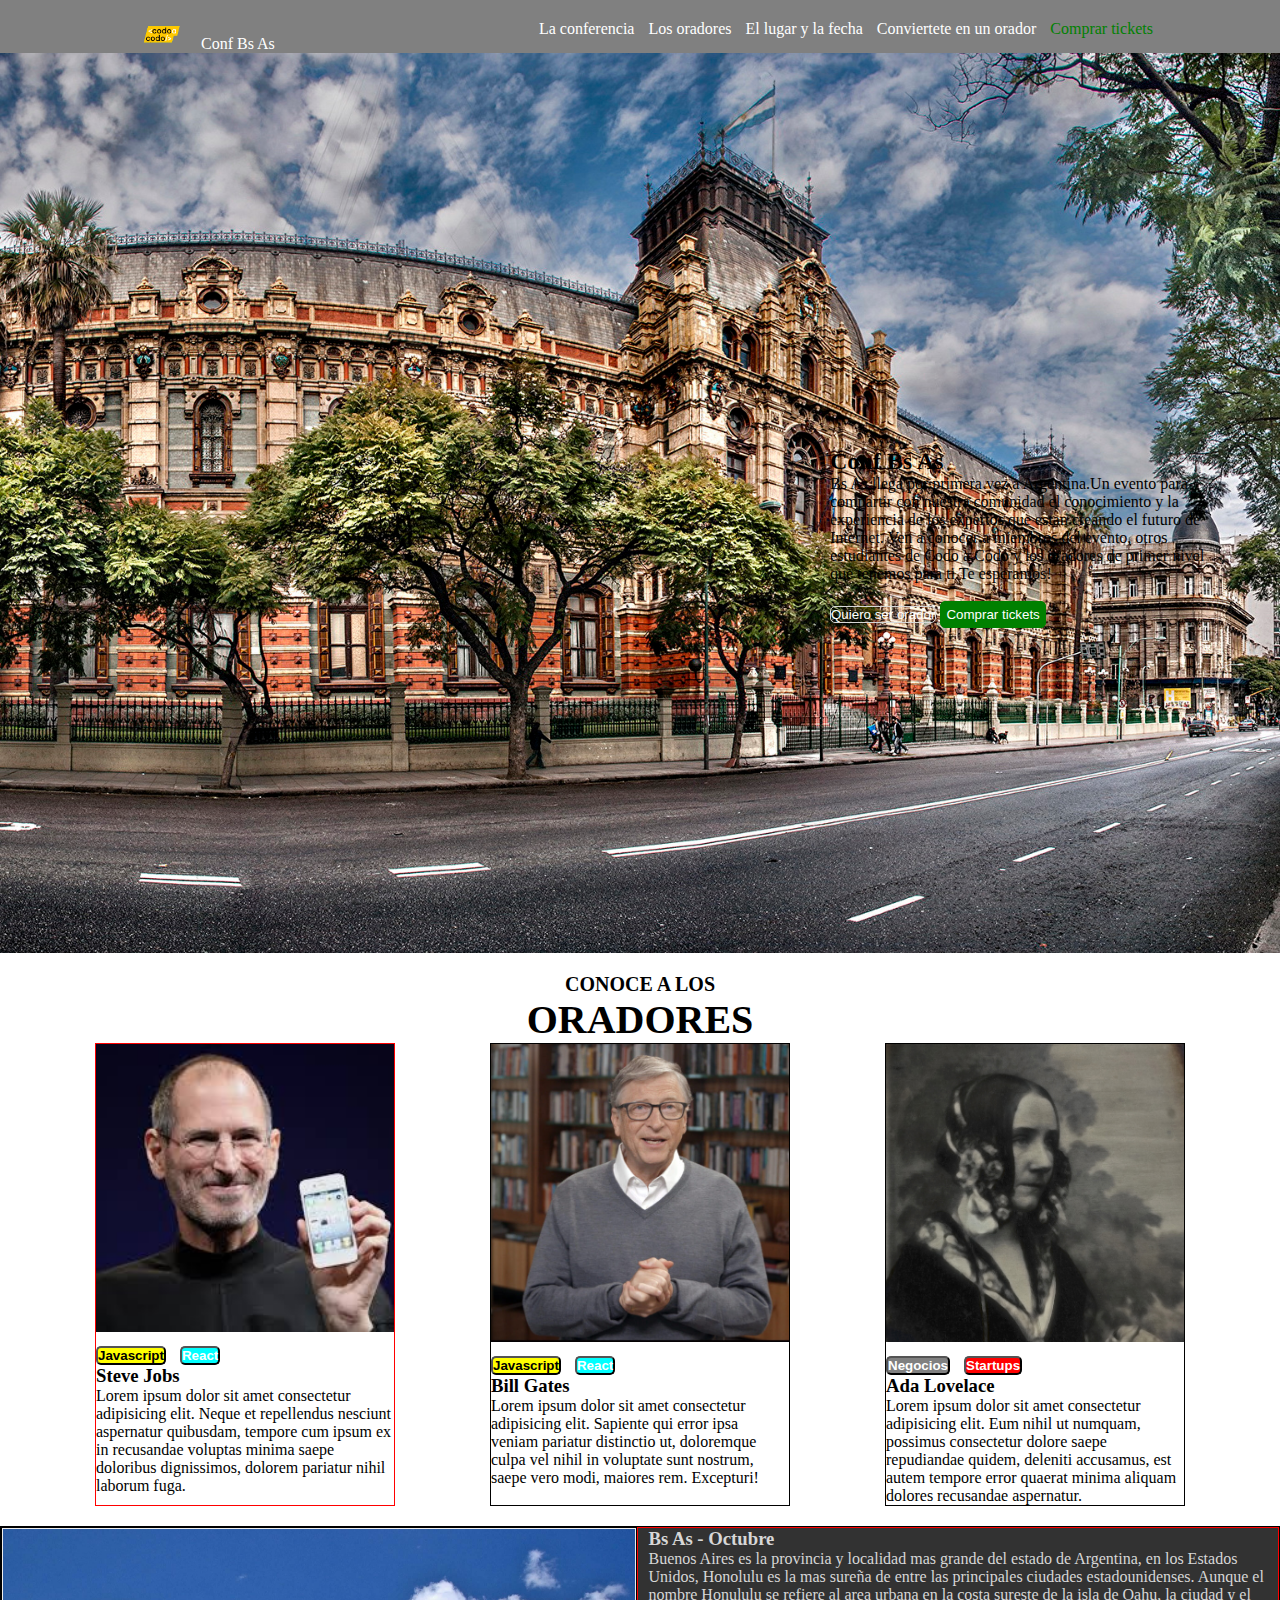
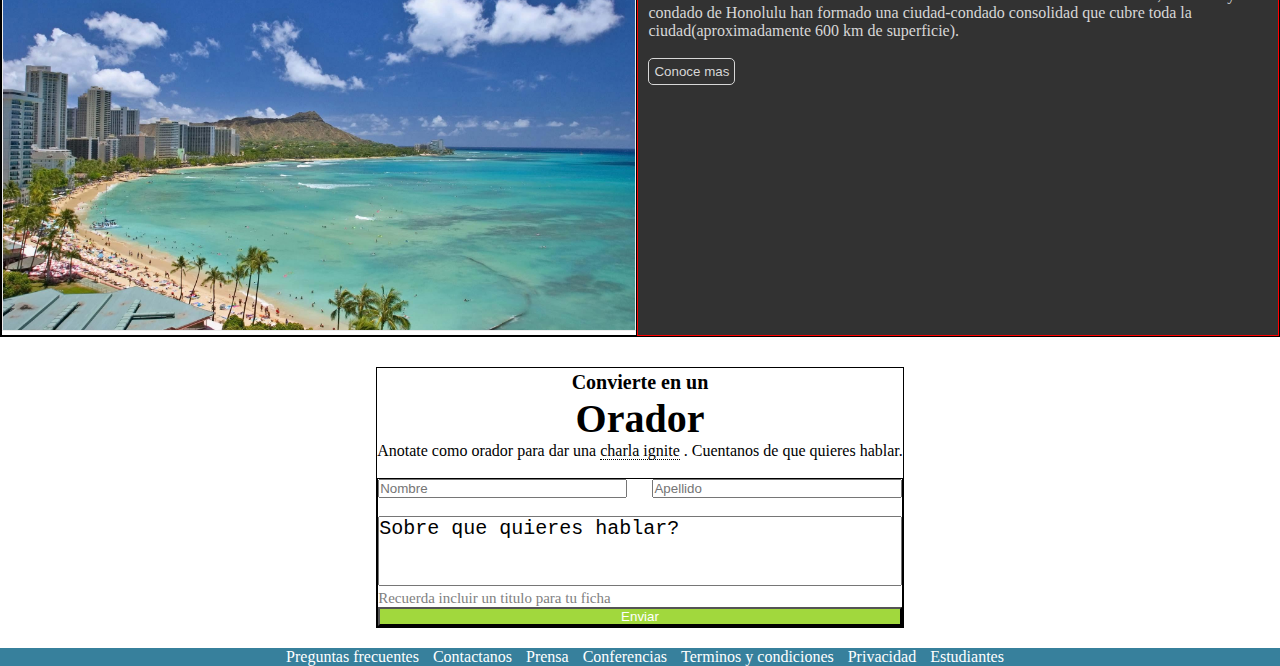
<file: index.html>
<!DOCTYPE html>
<html>

<head>
  <meta charset="UTF-8">
  <title>Codo a codo</title>
  <meta name="viewport" content="width=device-width, initial-scale=1">
  <meta name="keywords" content="conferencia,buenos aires">
  <meta name="description" content="Es una pagina de la ciudad de Buenos Aires,
 promocionando un evento de oratoria">
  <meta name="subject" content="Evento de oratoria en la ciudad de Buenos Aires">
  <link href="./estilo/style.css" rel="stylesheet">

  <script src="https://cdn.jsdelivr.net/npm/bootstrap@5.3.0-alpha3/dist/js/bootstrap.bundle.min.js"
    integrity="sha384-ENjdO4Dr2bkBIFxQpeoTz1HIcje39Wm4jDKdf19U8gI4ddQ3GYNS7NTKfAdVQSZe"
    crossorigin="anonymous"></script>
  <link href="https://cdn.jsdelivr.net/npm/bootstrap@5.3.0-alpha3/dist/css/bootstrap.min.css" rel="stylesheet"
    integrity="sha384-KK94CHFLLe+nY2dmCWGMq91rCGa5gtU4mk92HdvYe+M/SXH301p5ILy+dN9+nJOZ" crossorigin="anonymous">

</head>

<body>
  <header>
    <div class="navbar">
      <ul class="lista1">

        <div>
          <li><a href="#"> <img src="./imagenes/codoacodo.png" width="50px"></a></li>
          <li><span style="color:white">Conf Bs As</span></li>
        </div>
 <div>
          <li><a href="#" class="active">La conferencia</a></li>
          <li><a href="#">Los oradores</a></li>
          <li><a href="#">El lugar y la fecha</a></li>
          <li><a href="#">Conviertete en un orador</a></li>
          <li><a href="#" class="comprar">Comprar tickets</a></li>
        </div>
</ul>

    </div>


 <div class=" fondoBsAs">

      <div style="width: 400px;">
        <h2>Conf Bs As</h2>
        <p>Bs As llega por primera vez a Argentina.Un evento para compartir con nuestra comunidad
          el conocimiento y la experiencia de los expertos que estan creando el futuro de Internet. Ven a
          conocer a miembros del evento, otros estudiantes de Codo a Codo y los oradores de primer nivel
          que tenemos para ti.Te esperamos!
        </p>
        <br>
        <button class="boton4">
          Quiero ser orador
        </button>
        <button class="boton5">
          Comprar tickets
        </button>
      </div>

    </div>


  </header>


  <section>

    <article style="margin:20px 0 20px 0;">
      <h3 style="text-align: center; font-size:20px;">CONOCE A LOS <br><span style="font-size:40px;">ORADORES</span>
      </h3>
      <article class="carttas">
<div class="cuadro" style="border:solid red 1px">
          <img src="./imagenes/steve.jpg" width="100%">
          <div style="margin:10px 0 0 0">
            <button class="boton1">
              <strong>Javascript</strong>
            </button>
            <button class="botton" style="color:white">
              <strong>React</strong>
            </button>
          </div>
          <h3>Steve Jobs</h3>
          <p style="width:100%">Lorem ipsum dolor sit amet consectetur adipisicing elit. Neque et repellendus nesciunt
            aspernatur quibusdam,
            tempore cum ipsum ex in recusandae
            voluptas minima saepe doloribus dignissimos, dolorem pariatur nihil laborum fuga.</p>
        </div>

        <div class="cuadro">
          <img src="./imagenes/bill.jpg" width="100%">
          <div style="margin:10px 0 0 0">
            <button class="boton1">

              <strong>Javascript</strong>
            </button>
            <button class="botton" style="color:white">
              <strong>React</strong>
            </button>
          </div>
          <h3>Bill Gates</h3>
          <p style="width:100%">Lorem ipsum dolor sit amet consectetur adipisicing elit. Sapiente qui error ipsa veniam
            pariatur distinctio ut,
            doloremque culpa vel nihil in voluptate sunt nostrum, saepe vero modi, maiores rem. Excepturi!</p>
        </div>

        <div class="cuadro">
          <img src="./imagenes/ada.jpeg" width="100%">
          <div style="margin:10px 0 0 0">
            <button class="boton2" style="color:white">
              <strong>Negocios</strong>
            </button>
            <button class="boton3" style="color:white">
              <strong>Startups</strong>
            </button>
          </div>
          <h3>Ada Lovelace</h3>
          <p style="width:100%">Lorem ipsum dolor sit amet consectetur adipisicing elit. Eum nihil ut numquam, possimus
            consectetur dolore saepe repudiandae quidem,
            deleniti accusamus, est autem tempore error quaerat minima aliquam dolores recusandae aspernatur.</p>
        </div>
</article>
</article>

<article class="ultimoArticulo">
      <article style=" width:100%;border: 1px solid black;"><img src="./imagenes/honolulu.jpg"
          alt="Imagen de la playa de Honolulu" width="100% " class="imagen"></article>
      <article class="fondo" style="width:100%;border: 1px solid red;">
        <h3>Bs As - Octubre</h3>
        <div>
          <p>Buenos Aires es la provincia y localidad mas grande del estado de Argentina,
            en los Estados Unidos, Honolulu es la mas sureña de entre las principales ciudades estadounidenses.
            Aunque el nombre Honululu se refiere al area urbana en la costa sureste de la isla de Oahu, la ciudad y el
            condado
            de Honolulu han formado una ciudad-condado consolidad que cubre toda la ciudad(aproximadamente 600 km de
            superficie).
          </p>
          <br>
          <button class="boton">Conoce mas</button>
        </div>

      </article>
    </article>

    <div class="contenedor">

      <article class="formulario">
        <h2 style="text-align: center; "><span style="font-size: 20px;"> Convierte en un</span> <br><strong><span
              style="font-size: 40px;">Orador</span> </strong></h2>
        <p>Anotate como orador para dar una <span style="border-bottom:1px dotted black;">charla ignite</span> .
          Cuentanos de que quieres hablar.</p>
        <br>
<form class="forrm">
          <div class="entradas">

            <input class="entrada" type="text" id="fname" name="firstname" placeholder="Nombre">

            <input class="entrada1" type="text" id="lname" name="lastname" placeholder="Apellido">

          </div>
          <br>
          <textarea class="areaTexto">Sobre que quieres hablar?</textarea>
          <p style="font-size: 15px; color:grey;">Recuerda incluir un titulo para tu ficha</p>
          <input type="submit" value="Enviar" class="but">
        </form>
</article>
</div>
  </section>


  <footer>
 <ul>
<li>
        <a href="#">
          Preguntas frecuentes
        </a>
      </li>
      <li>
        <a href="#">
          Contactanos
        </a>
      </li>
      <li>
        <a href="#">
          Prensa
        </a>
      </li>
      <li>
        <a href="#">
          Conferencias
        </a>
      </li>
      <li>
        <a href="#">
          Terminos y condiciones
        </a>
      </li>
      <li>
        <a href="#">
          Privacidad
        </a>
      </li>
      <li>
        <a href="#">
          Estudiantes
        </a>
      </li>
</ul>
</footer>
</body>
</html>
</file>
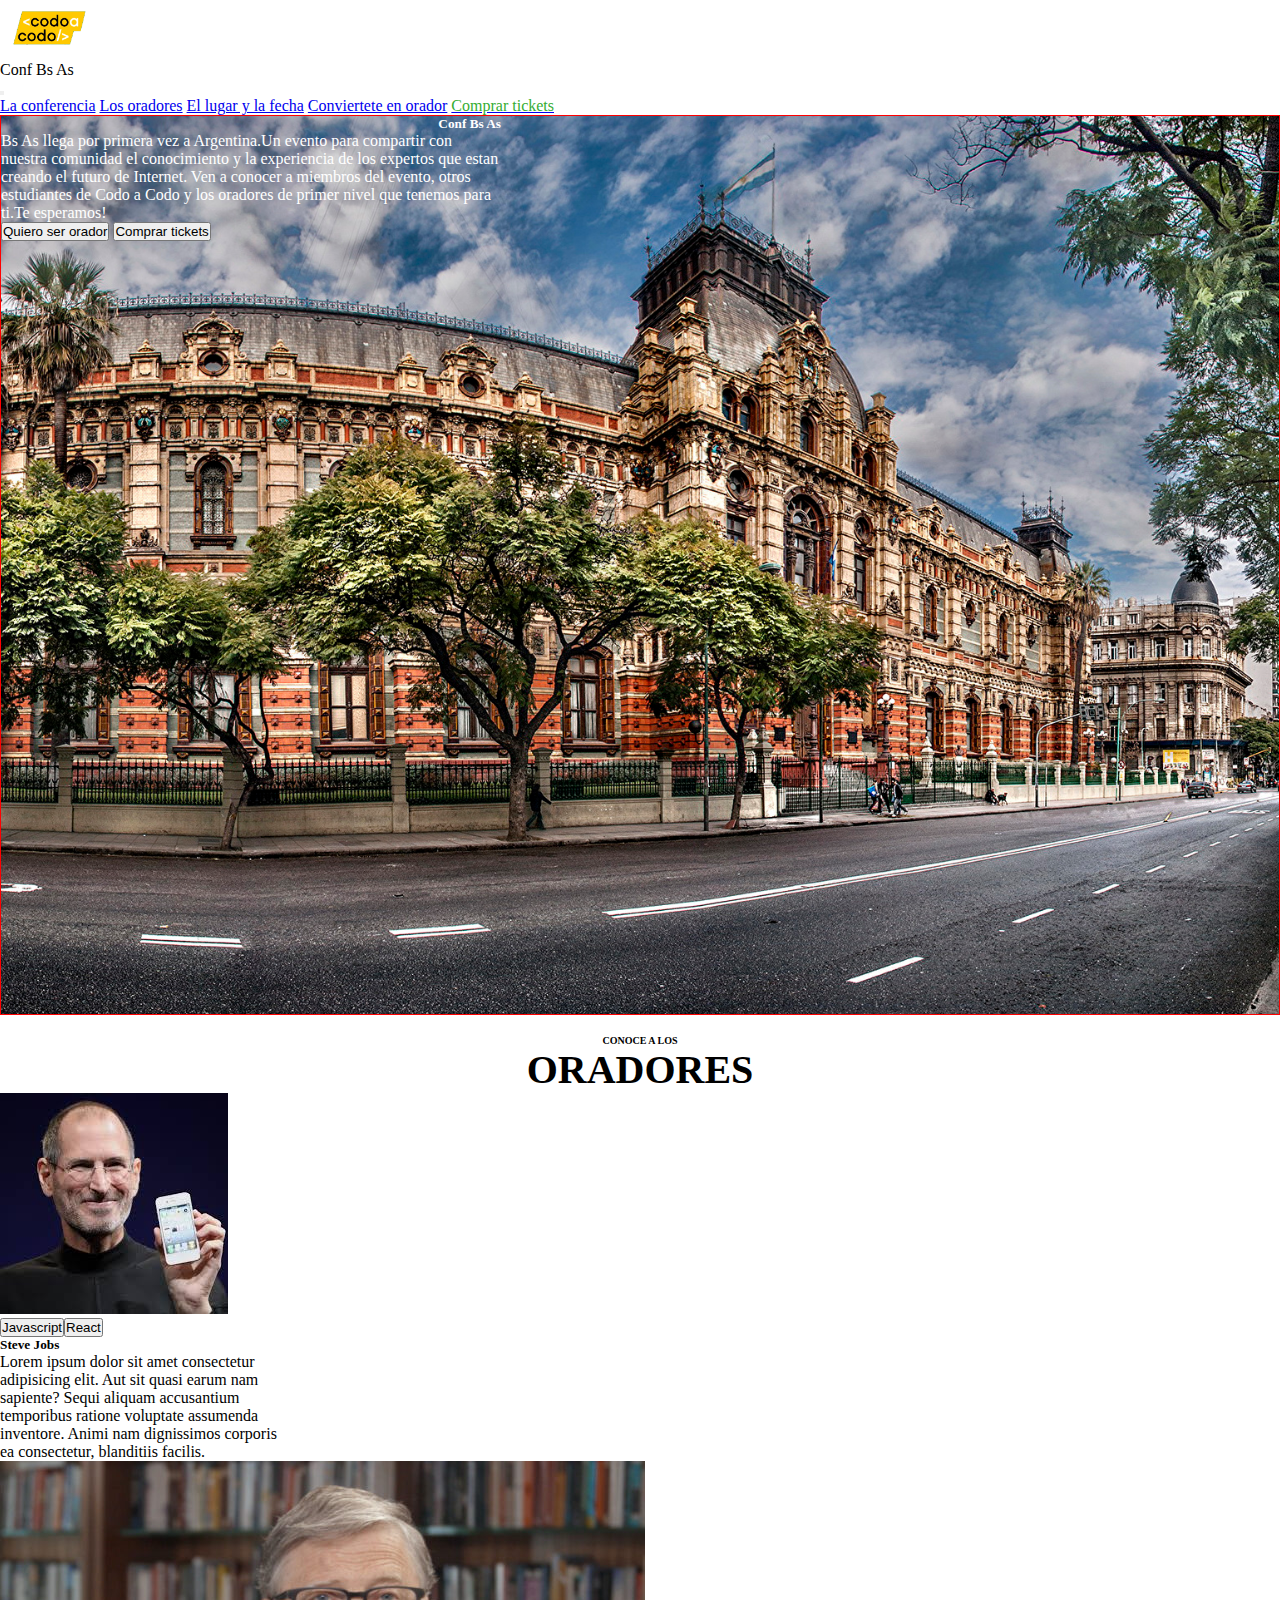
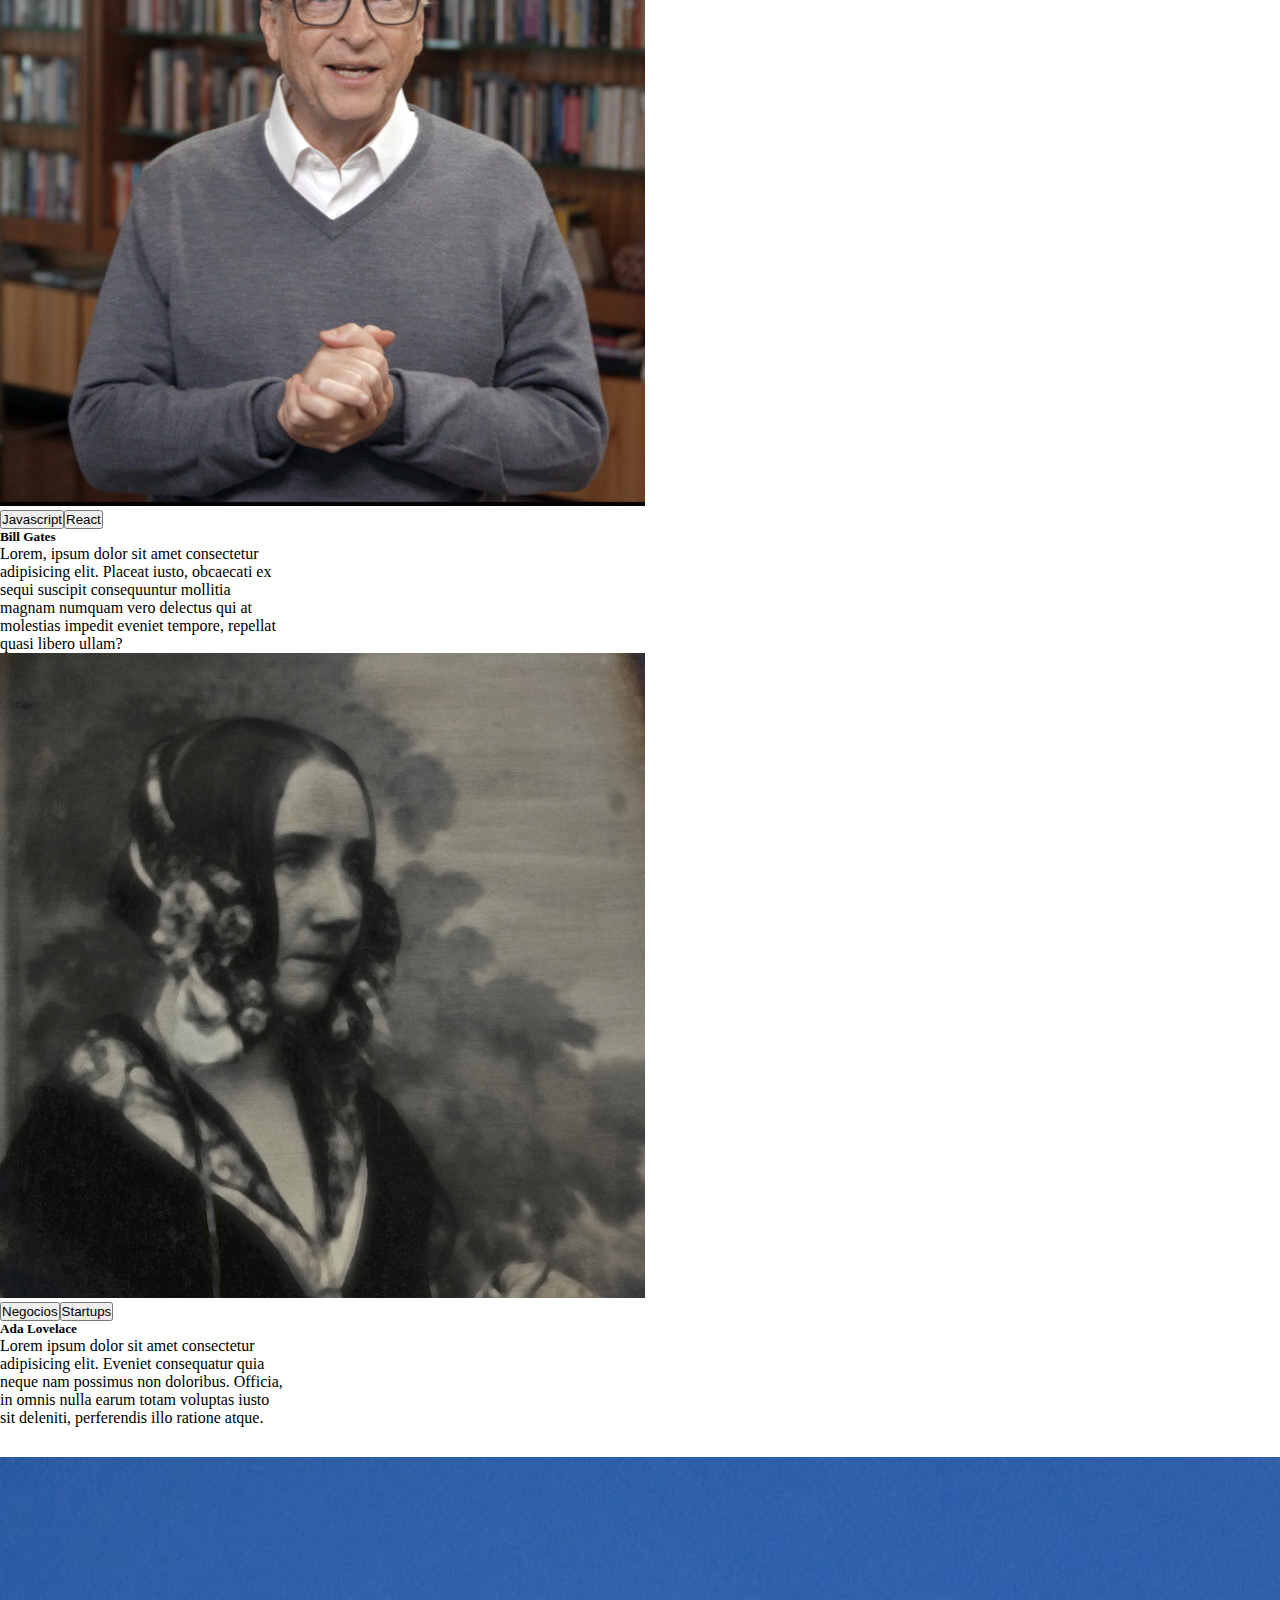
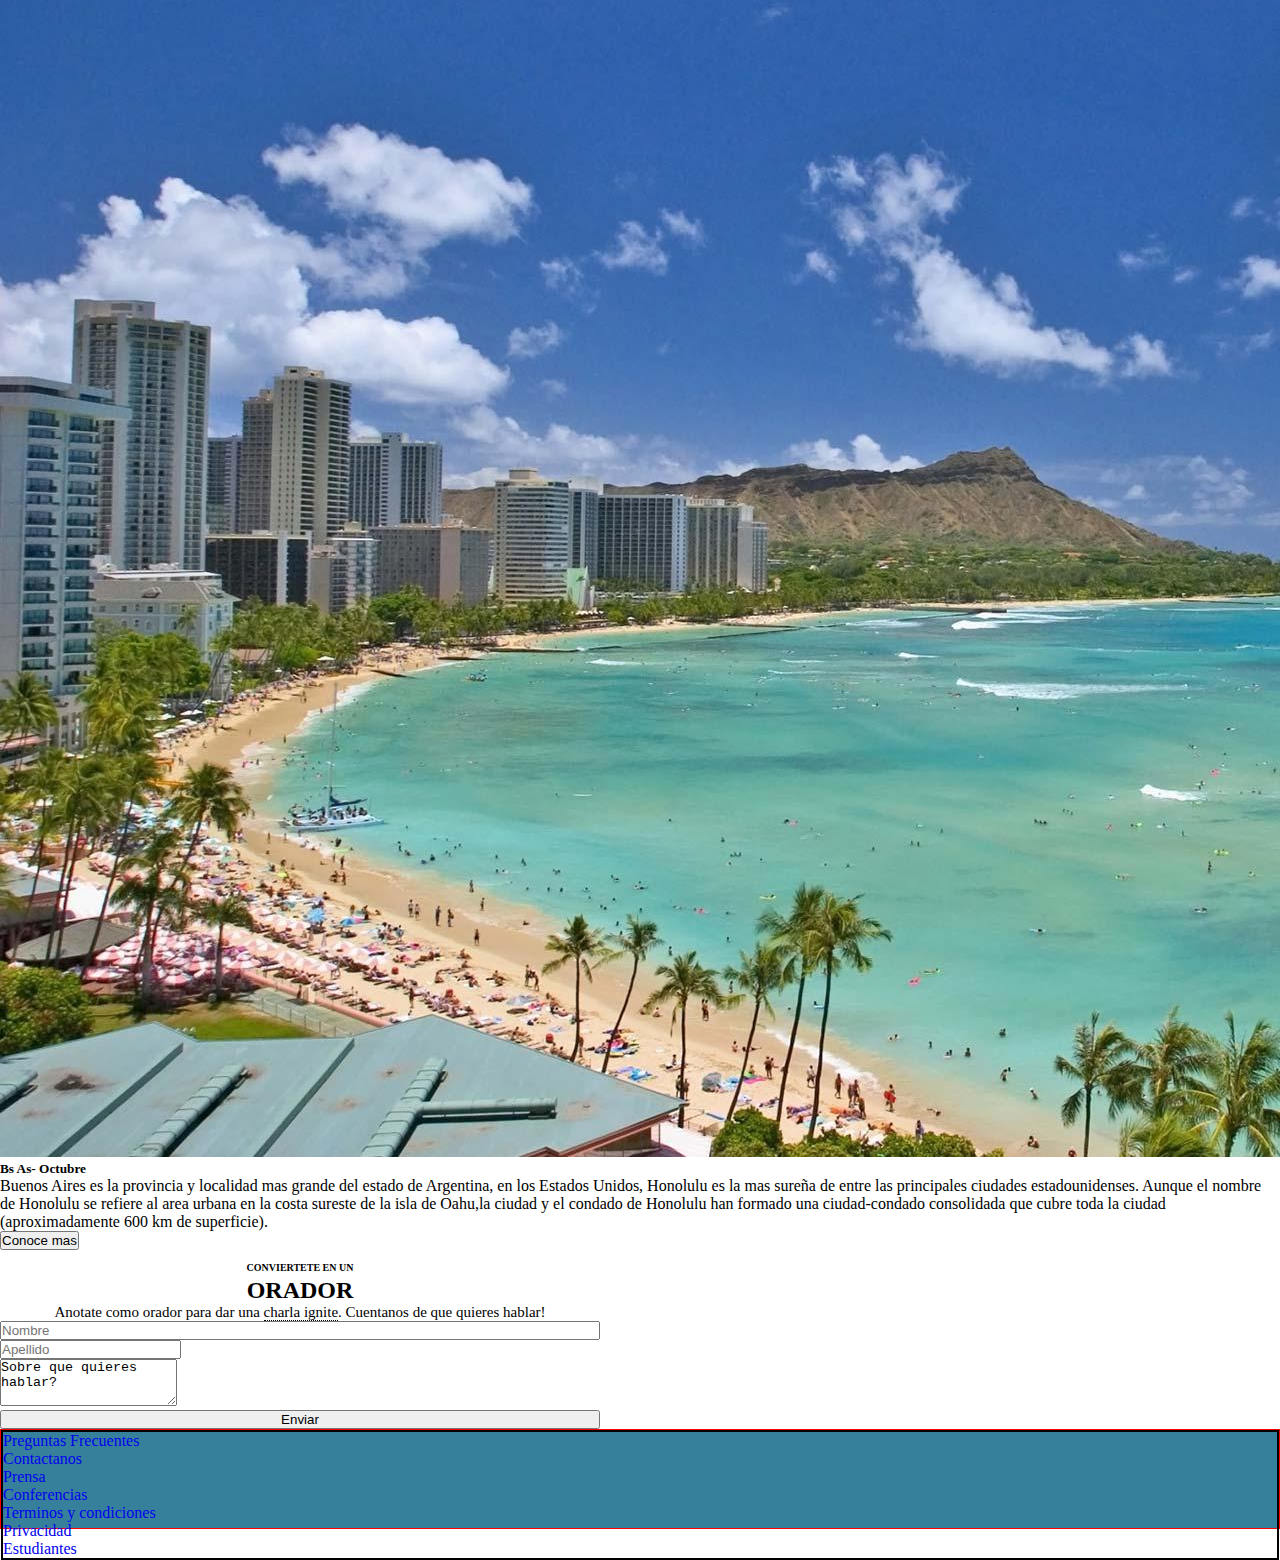
<file: boot/index.html>
<!DOCTYPE html>
<html>

<head>
  <meta charset="UTF-8">
  <title>Codo a codo</title>
  <meta name="viewport" content="width=device-width, initial-scale=1">
  <meta name="keywords" content="conferencia,buenos aires">
  <meta name="description" content="Es una pagina de la ciudad de Buenos Aires,
       promocionando un evento de oratoria">
  <meta name="subject" content="Evento de oratoria en la ciudad de Buenos Aires">
  <link href="./estilo/style.css" rel="stylesheet">
  <script src="https://cdn.jsdelivr.net/npm/bootstrap@5.3.0-alpha3/dist/js/bootstrap.bundle.min.js"
    integrity="sha384-ENjdO4Dr2bkBIFxQpeoTz1HIcje39Wm4jDKdf19U8gI4ddQ3GYNS7NTKfAdVQSZe"
    crossorigin="anonymous"></script>
  <link href="https://cdn.jsdelivr.net/npm/bootstrap@5.3.0-alpha3/dist/css/bootstrap.min.css" rel="stylesheet"
    integrity="sha384-KK94CHFLLe+nY2dmCWGMq91rCGa5gtU4mk92HdvYe+M/SXH301p5ILy+dN9+nJOZ" crossorigin="anonymous">

</head>

<body>

  <header>

    <nav class="navbar navbar-expand-lg bg-body-tertiary bg-dark fixed-top" data-bs-theme="dark">
      <div class="container-fluid">
        <a class="navbar-brand" href="#"><img src="./imagenes/codoacodo.png" width="100px"></a>
        <p class="navbar-brand">Conf Bs As</p>
        <button class="navbar-toggler" type="button" data-bs-toggle="collapse" data-bs-target="#navbarNavAltMarkup"
          aria-controls="navbarNavAltMarkup" aria-expanded="false" aria-label="Toggle navigation">
          <span class="navbar-toggler-icon"></span>
        </button>
        <div class="collapse navbar-collapse" id="navbarNavAltMarkup">
          <div class="navbar-nav itemsNav">
            <a class="nav-link active" aria-current="page" href="#">La conferencia</a>
            <a class="nav-link" href="#">Los oradores</a>
            <a class="nav-link" href="#">El lugar y la fecha</a>
            <a class="nav-link " href="#">Conviertete en orador</a>
            <a class="nav-link me-2" href="#"><span style="color: rgba(52,173,50,1);">Comprar tickets</span></a>
          </div>
        </div>
      </div>
    </nav>

    <div class="container-fluid imagen d-flex justify-content-end align-items-end">
      <div style="width: 500px;" class="mb-3">
        <h5 style="text-align: end; color:white">Conf Bs As</h5>
        <p style="color:white" class="text-end">Bs As llega por primera vez a Argentina.Un evento para compartir con nuestra comunidad
          el conocimiento y la experiencia de los expertos que estan creando el futuro de Internet. Ven a
          conocer a miembros del evento, otros estudiantes de Codo a Codo y los oradores de primer nivel
          que tenemos para ti.Te esperamos! </p>
          <div class="d-flex justify-content-end">
            <button class="btn btn-outline-primary">
          Quiero ser orador
        </button>
        <button class="ms-3 btn btn-success">Comprar tickets
        </button>
          </div>
        
      </div>

      <div>

  </header>

  <section>
    <article class="oradores">
      <h3 style="text-align: center; font-size:10px;">CONOCE A LOS  <br><span style="font-size:40px;">ORADORES</span></h3>
      <div class="container">
        <div class="row">
          <div class="col-md-4">
            <div class="card" style="width: 18rem;">
              <img src="./imagenes/steve.jpg" class="card-img-top" alt="...">
              <div class="card-body">
                <div class="etiqueta">
                  <button class="btn btn-warning ">Javascript</button>
                  <button class="btn btn-primary ms-3">React</button>
                </div>
                <h5 class="card-title">Steve Jobs</h5>
                <p class="card-text">Lorem ipsum dolor sit amet consectetur adipisicing elit.
                  Aut sit quasi earum nam sapiente? Sequi aliquam accusantium temporibus ratione
                  voluptate assumenda inventore. Animi nam dignissimos corporis ea consectetur, blanditiis facilis.</p>

              </div>
            </div>
          </div>
          <div class="col-md-4">
            <div class="card" style="width: 18rem;">
              <img src="./imagenes/bill.jpg" class="card-img-top" alt="...">
              <div class="card-body">
                <div class="etiqueta">
                  <button class="btn btn-warning ">Javascript</button>
                  <button class="btn btn-primary ms-3">React</button>
                </div>
                <h5 class="card-title">Bill Gates</h5>
                <p class="card-text">Lorem, ipsum dolor sit amet consectetur adipisicing elit.
                  Placeat iusto, obcaecati ex sequi suscipit consequuntur mollitia magnam numquam
                  vero delectus qui at molestias impedit eveniet tempore, repellat quasi libero ullam?</p>

              </div>
            </div>

          </div>



          <div class="col-md-4">

            <div class="card" style="width: 18rem;">
              <img src="./imagenes/ada.jpeg" class="card-img-top" alt="...">
              <div class="card-body">
                <div class="etiqueta">
                  <button class="btn btn-secondary" >Negocios</button>
                  <button class="btn btn-danger ms-3" >Startups</button>
                </div>
                <h5 class="card-title" >Ada Lovelace</h5>
                <p class="card-text">Lorem ipsum dolor sit amet consectetur adipisicing elit.
                  Eveniet consequatur quia neque nam possimus non doloribus. Officia, in omnis
                  nulla earum totam voluptas iusto sit deleniti, perferendis illo ratione atque.</p>

              </div>
            </div>
          </div>


        </div>



      </div>







    </article>

    <article>

      <div class="card mb-3" style="max-width:auto">
        <div class="row g-0">
          <div class="col-md-6">
            <img src="./imagenes/honolulu.jpg" class="img-fluid rounded-start" alt="...">
          </div>
          <div class="col-md-6 text-bg-dark">
            <div class="card-body ">
              <h5 class="card-title ">Bs As- Octubre</h5>
              <p class="card-text ">Buenos Aires es la provincia y localidad mas grande del estado de Argentina,
                en los Estados Unidos, Honolulu es la mas sureña de entre las principales ciudades estadounidenses.
                Aunque el nombre de Honolulu se refiere al area urbana en la costa sureste de la isla de Oahu,la ciudad
                y el condado de Honolulu han formado una ciudad-condado consolidada que cubre toda la ciudad
                (aproximadamente 600 km de superficie).
              </p>
              <button class=" text-bg-dark border-tertiary-subtle rounded-2">Conoce mas</button>
            </div>
          </div>
        </div>
      </div>

    </article>


    <article class="mb-3">







      <div class="container-fluid">

        <div class="row">

          <div class="d-flex justify-content-center">

            <form style="width:600px">
              <h2 style="text-align: center;"><spam style="font-size: 10px;">CONVIERTETE EN UN</spam> <br>ORADOR</h2>
              <p style="font-size: 15px; text-align: center;">Anotate como orador para dar una <span style="border-bottom:1px dotted black;">charla ignite</span>. Cuentanos de que quieres hablar!</p>

              <div class="d-flex flex-row">


                <input type="text" id="entradaNombre" class="form-control me-3" placeholder="Nombre" style="width:100%">




                <input type="text" id="entradaApellido" class="form-control" placeholder="Apellido">




              </div>

              <div class="mb-3 mt-3">

                <textarea class="form-control" id="exampleFormControlTextarea1"
                  rows="3">Sobre que quieres hablar?</textarea>
              </div>
              <button type="submit" class="btn btn-success"style="width:100%">Enviar</button>

            </form>

          </div>


        </div>



      </div>





    </article>


  </section>


  <footer class="d-flex justify-content-center " style="border:1px solid red; height: 100px;  background-color: rgba(55,128,156,1);" >
    <ul style="border:solid black 1px">


      <div class="container-fluid" style="border:solid black 1px">

        <div class="row">


          <div class="col md">
            <li><a href="#" class="text-white">Preguntas Frecuentes</a></li>
          </div>
          <div class="col md">
            <li><a href="#" class="text-white">Contactanos</a></li>
          </div>
          <div class="col md">
            <li><a href="#" class="text-white">Prensa</a></li>
          </div>
          <div class="col md">
            <li><a href="#" class="text-white">Conferencias</a></li>
          </div>
          <div class="col md">
            <li><a href="#" class="text-white">Terminos y condiciones</a></li>
          </div>
          <div class="col md">
            <li><a href="#" class="text-white">Privacidad</a></li>
          </div>
          <div class="col md">
            <li><a href="#" class="text-white">Estudiantes</a></li>
          </div>










        </div>

      </div>


    </ul>


  </footer>


</body>



</html>
</file>
<file: estilo/style.css>
*{
box-sizing: border-box;
padding: 0;
margin:0;



}



.ultimoArticulo{

/*height:350px;*/
border: solid black 1px;
display: inline-flex;


}

@media screen and (max-width:998px){
    .ultimoArticulo{

display:block;


    }
    
}

.fondo{
background-color:rgba(50,50,50,1);
color:rgba(215, 215, 215, 1);
padding-left: 10px;
font-family: 'Times New Roman', Times, serif;
border:1px ridge;
}

.imagen{
border:1px ridge;


}


.boton{

    background-color:rgba(50,50,50,1);
    color:rgba(215, 215, 215, 1);
    padding: 5px;
    border:1px solid rgba(215, 215, 215, 1);
    border-radius: 5px;
    cursor: pointer;
}

.boton:hover{
background-color: grey;


}


.formulario{

border:solid black 1px;

align-items: center;
margin-bottom: 20px;
margin-top: 30px;
}

.forrm{

    border:solid black 1px;
    
    
}

.contenedor{

display: flex;
justify-content: center;

}


footer{
   
    display: flex;
    align-items: center;
    justify-content: space-around;
    background-color: rgba(55,128,156,1);
}

footer a{
    text-decoration: none;
    color:rgba(215, 215, 215, 1);

}

.but{

width:100%;
color:white;
background-color:rgba(161,216,61,1) ;


}



.centrado{

display: flex;
justify-content: center;

}



.etiqueta{

    display: flex;
    
    
    
}


.items{

    display:flex;
    justify-content: flex-end;
}

.itemsNav{

margin-left: 400px;

}

.lista{


    border:1px solid black;
    display: flex;
    justify-content: flex-end;
}

.botton{
background-color:aqua;
margin-left: 10px;
border-radius: 5px;
    cursor: pointer;
}


.areaTexto{

width: 100%;
resize: none;
height: 70px;
font-size: 20px;

}


.entrada{


    width: 50%;
}

.entradas{

display: flex;


}

.entrada1{

width: 50%;
margin-left: 25px;

}

.oradores{

margin: 20px 0 30px 0 ;

}

.unicoItem{
box-sizing: border-box;
margin-top: 10px;
color: green;
text-decoration: none;

}

.boton1{

background-color: yellow;
border-radius: 5px;
    cursor: pointer;

}

.boton2{

background-color: gray;
border-radius: 5px;
    cursor: pointer;
}

.boton3{
    margin-left: 10px;

    background-color: red;
    border-radius: 5px;
    cursor: pointer;
}
.boton4{

background-color: transparent;
color:white;
border:1px solid rgba(215, 215, 215, 1);
border-radius: 5px;

}
.boton5{
background-color: green;
color:white;
border-radius: 5px;
border:1px solid green;
cursor: pointer;
padding: 5px;


}

.lista1{


list-style-type: none;
display:flex;
justify-content: space-around;



}


.items1{

display: flex;
justify-content: space-around;

}


.items2{

display:flex;
justify-content: space-evenly;
border:solid black 1px;
}

.navbar{
background-color: grey;

padding:20px 0 0 0;

}


.fondoBsAs{

    background-image: url(../imagenes/ba1.jpg);
    height:900px;
    background-size: cover;
    background-position: center;
    position: relative;
    display: flex;
    align-items: self-end;
    justify-content: flex-end;
    padding: 0 50px 325px 0;


}





.texto{
border:1px solid black;
width:600px;
height: 300px;
color:black;

}


.cuadro{

display:block;
border:1px solid black;
width: 300px;
}



ul li{

display: inline;
margin:0 0 0 10px;


}

ul li a{

text-decoration: none;
color:white;

}


.active{

color:white;

}

.comprar{

color:green;

}


ul li a:hover{

color:black;

}
/*
@media screen and (max-width:874px){
    

.dropdownContent{



   
        display: none;
        position: absolute;
        background-color: #f9f9f9;
        min-width: 160px;
        box-shadow: 0px 8px 16px 0px rgba(0,0,0,0.2);
        z-index: 1;
   
      
}
    
}


.dropdown-content li a {
    color: black;
    padding: 12px 16px;
    text-decoration: none;
    display: block;
  }
*/

@media screen and (max-width:874px){

.lista1{

display: block;

}

ul li {

display: block;

}

}


.carttas{
    display:flex; 
    justify-content: space-evenly;



}



@media screen and (max-width:926px) and (min-width:633px){

    .cuadro{
width: 200px;
display: inline-block;



    }
    
    }





    @media screen and (max-width:632px){


        .carttas{

display: block;

        }
        .cuadro{
    width: 300px;
    
    margin:auto;
    
    
    
        }
        
        }
</file>
<file: boot/estilo/style.css>
* {
    box-sizing: border-box;
    padding: 0;
    margin: 0;


}



.centrado {

    display: flex;
    justify-content: center;

}



.cartas {

    display: flex;
    justify-content: space-around;

}

.etiqueta {

    display: flex;



}



.botton {
    background-color: aqua;
    margin-left: 10px;

}


.oradores {

    margin: 20px 0 30px 0;

}



.boton1 {

    background-color: yellow;

}

.boton2 {

    background-color: gray;

}

.boton3 {
    margin-left: 10px;

    background-color: red;
}


ul li a{

text-decoration: none;

}

ul{

list-style-type: none;


}



.imagen{


    background-image: url(../imagenes/ba1.jpg);
    height:900px;
    background-size: cover;
    background-position: center;
    
    border:solid 1px red;

}

.linea{

    border:solid white 1px;
}
</file>
